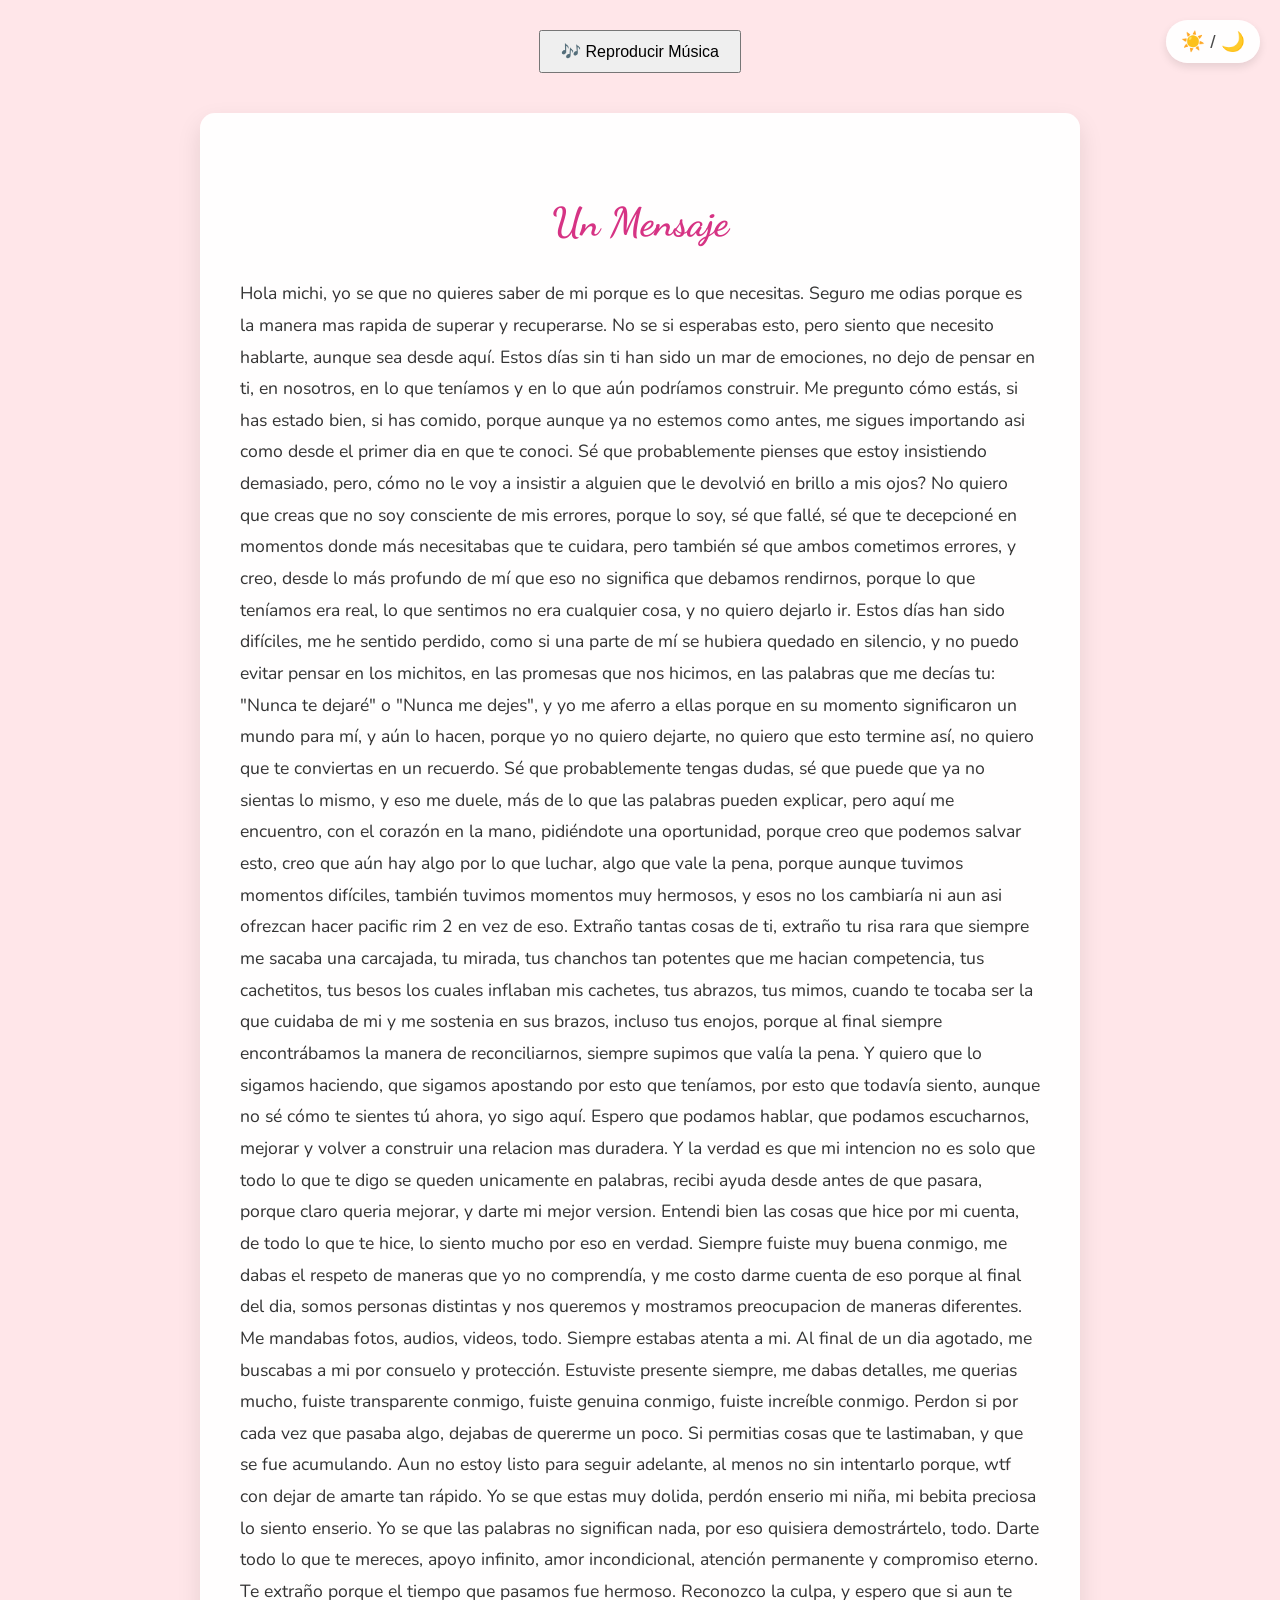
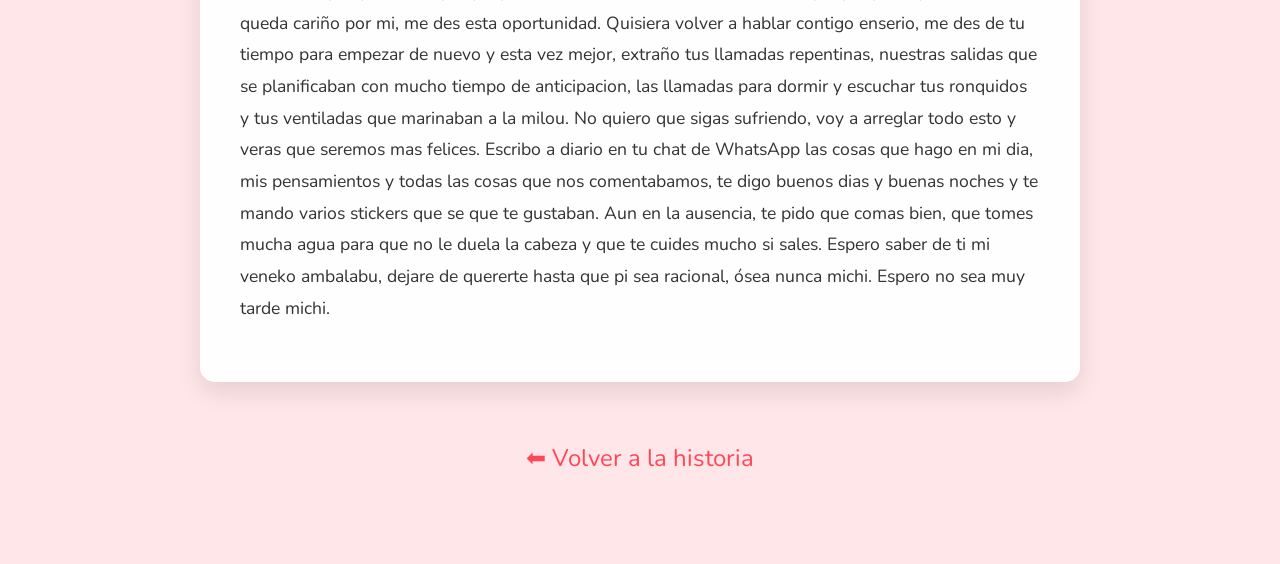
<file: mensaje.html>
<!DOCTYPE html>
<html lang="es" data-theme="day">
<head>
    <meta charset="UTF-8">
    <meta name="viewport" content="width=device-width, initial-scale=1.0">
    <title>Un Mensaje</title>
    <link rel="stylesheet" href="css/style.css">
    <link href="https://fonts.googleapis.com/css2?family=Dancing+Script:wght@600&family=Nunito:wght@300;600&display=swap" rel="stylesheet">
    
    <style>
        /* Estilos específicos para que la carta se vea bonita y centrada */
        .carta-container {
            max-width: 800px;
            margin: 40px auto;
            padding: 40px;
            background: rgba(255, 255, 255, 0.95);
            border-radius: 15px;
            box-shadow: 0 10px 25px rgba(0,0,0,0.1);
            font-family: 'Nunito', sans-serif;
            line-height: 1.8;
            font-size: 1.1rem;
            color: #333;
        }

        /* Soporte para tu modo oscuro */
        [data-theme="night"] .carta-container {
            background: rgba(30, 30, 30, 0.95);
            color: #e0e0e0;
            box-shadow: 0 10px 25px rgba(0,0,0,0.5);
        }

        .titulo-carta {
            font-family: 'Dancing Script', cursive;
            text-align: center;
            font-size: 2.5rem;
            color: #d63384;
            margin-bottom: 20px;
        }

        .controles-musica {
            text-align: center;
            margin-top: 30px;
        }
    </style>
</head>
<body>

    <button id="theme-toggle" class="float-btn theme-btn">☀️ / 🌙</button>

    <!-- Botón para iniciar la música -->
    <div class="controles-musica">
        <button id="btn-musica" class="btn-main" style="padding: 10px 20px; font-size: 1rem;">🎶 Reproducir Música</button>
    </div>

    <!-- Contenedor del texto -->
    <section class="carta-container">
        <h1 class="titulo-carta">Un Mensaje</h1>
        
        <p>Hola michi, yo se que no quieres saber de mi porque es lo que necesitas. Seguro me odias porque es la manera mas rapida de superar y recuperarse. No se si esperabas esto, pero siento que necesito hablarte, aunque sea desde aquí. Estos días sin ti han sido un mar de emociones, no dejo de pensar en ti, en nosotros, en lo que teníamos y en lo que aún podríamos construir. Me pregunto cómo estás, si has estado bien, si has comido, porque aunque ya no estemos como antes, me sigues importando asi como desde el primer dia en que te conoci. Sé que probablemente pienses que estoy insistiendo demasiado, pero, cómo no le voy a insistir a alguien que le devolvió en brillo a mis ojos? No quiero que creas que no soy consciente de mis errores, porque lo soy, sé que fallé, sé que te decepcioné en momentos donde más necesitabas que te cuidara, pero también sé que ambos cometimos errores, y creo, desde lo más profundo de mí que eso no significa que debamos rendirnos, porque lo que teníamos era real, lo que sentimos no era cualquier cosa, y no quiero dejarlo ir. Estos días han sido difíciles, me he sentido perdido, como si una parte de mí se hubiera quedado en silencio, y no puedo evitar pensar en los michitos, en las promesas que nos hicimos, en las palabras que me decías tu: "Nunca te dejaré" o "Nunca me dejes", y yo me aferro a ellas porque en su momento significaron un mundo para mí, y aún lo hacen, porque yo no quiero dejarte, no quiero que esto termine así, no quiero que te conviertas en un recuerdo. Sé que probablemente tengas dudas, sé que puede que ya no sientas lo mismo, у eso me duele, más de lo que las palabras pueden explicar, pero aquí me encuentro, con el corazón en la mano, pidiéndote una oportunidad, porque creo que podemos salvar esto, creo que aún hay algo por lo que luchar, algo que vale la pena, porque aunque tuvimos momentos difíciles, también tuvimos momentos muy hermosos, y esos no los cambiaría ni aun asi ofrezcan hacer pacific rim 2 en vez de eso. Extraño tantas cosas de ti, extraño tu risa rara que siempre me sacaba una carcajada, tu mirada, tus chanchos tan potentes que me hacian competencia, tus cachetitos, tus besos los cuales inflaban mis cachetes, tus abrazos, tus mimos, cuando te tocaba ser la que cuidaba de mi y me sostenia en sus brazos, incluso tus enojos, porque al final siempre encontrábamos la manera de reconciliarnos, siempre supimos que valía la pena. Y quiero que lo sigamos haciendo, que sigamos apostando por esto que teníamos, por esto que todavía siento, aunque no sé cómo te sientes tú ahora, yo sigo aquí. Espero que podamos hablar, que podamos escucharnos, mejorar y volver a construir una relacion mas duradera. Y la verdad es que mi intencion no es solo que todo lo que te digo se queden unicamente en palabras, recibi ayuda desde antes de que pasara, porque claro queria mejorar, y darte mi mejor version. Entendi bien las cosas que hice por mi cuenta, de todo lo que te hice, lo siento mucho por eso en verdad. Siempre fuiste muy buena conmigo, me dabas el respeto de maneras que yo no comprendía, y me costo darme cuenta de eso porque al final del dia, somos personas distintas y nos queremos y mostramos preocupacion de maneras diferentes. Me mandabas fotos, audios, videos, todo. Siempre estabas atenta a mi. Al final de un dia agotado, me buscabas a mi por consuelo y protección. Estuviste presente siempre, me dabas detalles, me querias mucho, fuiste transparente conmigo, fuiste genuina conmigo, fuiste increíble conmigo. Perdon si por cada vez que pasaba algo, dejabas de quererme un poco. Si permitias cosas que te lastimaban, y que se fue acumulando. Aun no estoy listo para seguir adelante, al menos no sin intentarlo porque, wtf con dejar de amarte tan rápido. Yo se que estas muy dolida, perdón enserio mi niña, mi bebita preciosa lo siento enserio. Yo se que las palabras no significan nada, por eso quisiera demostrártelo, todo. Darte todo lo que te mereces, apoyo infinito, amor incondicional, atención permanente y compromiso eterno. Te extraño porque el tiempo que pasamos fue hermoso. Reconozco la culpa, y espero que si aun te queda cariño por mi, me des esta oportunidad. Quisiera volver a hablar contigo enserio, me des de tu tiempo para empezar de nuevo y esta vez mejor,  extraño tus llamadas repentinas, nuestras salidas que se planificaban con mucho tiempo de anticipacion, las llamadas para dormir y escuchar tus ronquidos y tus ventiladas que marinaban a la milou. No quiero que sigas sufriendo, voy a arreglar todo esto y veras que seremos mas felices. Escribo a diario en tu chat de WhatsApp las cosas que hago en mi dia, mis pensamientos y todas las cosas que nos comentabamos, te digo buenos dias y buenas noches y te mando varios stickers que se que te gustaban. Aun en la ausencia, te pido que comas bien, que tomes mucha agua para que no le duela la cabeza y que te cuides mucho si sales. Espero saber de ti mi veneko ambalabu, dejare de quererte hasta que pi sea racional, ósea nunca michi. Espero no sea muy tarde michi.
</p>
        
        <!-- Pega el resto de tu carta aquí siguiendo ese formato -->
        
    </section>

    <!-- Botón para regresar a la línea de tiempo -->
    <div class="navigate-btn-container" style="margin-bottom: 50px;">
        <a href="index.html" class="btn-main">⬅ Volver a la historia</a>
    </div>

    <!-- Cargar tu script principal (para el modo oscuro) -->
    <script src="js/main.js"></script>

    <!-- Script para la lista de reproducción infinita -->
    <script>
        // 1. Define aquí los nombres exactos de tus canciones
        const listaCanciones = ['audio/cancion2.mp3', 'audio/cancion1.mp3'];
        let indiceActual = 0;
        
        // 2. Crear el objeto de audio
        const reproductor = new Audio(listaCanciones[indiceActual]);

        reproductor.volume = 0.1;

        const btnMusica = document.getElementById('btn-musica');

        // 3. Evento: Qué pasa cuando la canción actual termina
        reproductor.addEventListener('ended', () => {
            // Avanzar al siguiente índice. El % hace que si llega a 2, vuelva a 0 (Loop infinito)
            indiceActual = (indiceActual + 1) % listaCanciones.length; 
            reproductor.src = listaCanciones[indiceActual];
            reproductor.play();
        });

        // 4. Evento: Qué pasa al presionar el botón
        btnMusica.addEventListener('click', () => {
            if (reproductor.paused) {
                reproductor.play();
                btnMusica.innerText = "⏸ Pausar Música";
                btnMusica.style.background = "#555"; // Cambia el color visualmente
            } else {
                reproductor.pause();
                btnMusica.innerText = "🎶 Reproducir Música";
                btnMusica.style.background = ""; // Restaura tu color original
            }
        });
    </script>
</body>
</html>
</file>
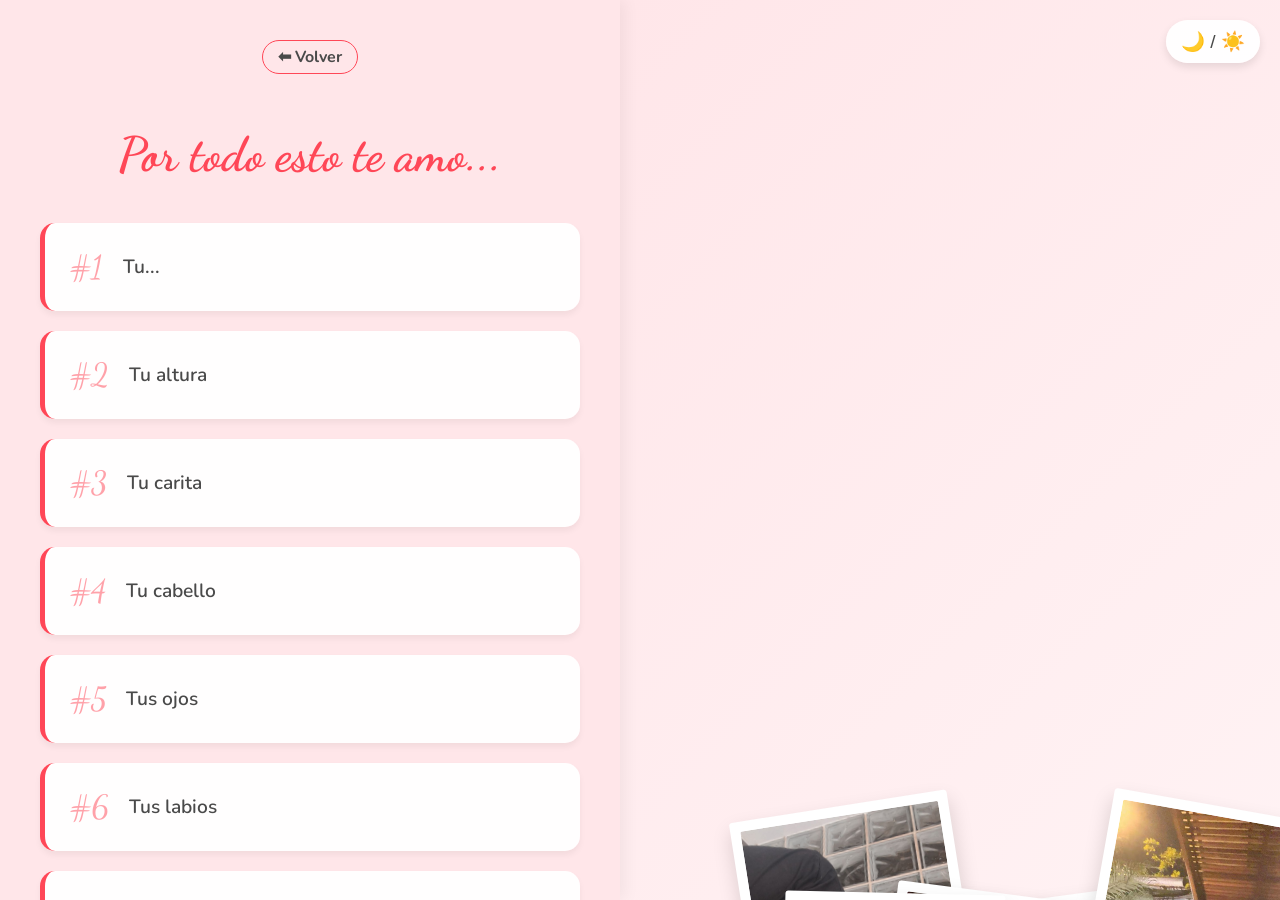
<file: razones.html>
<!DOCTYPE html>
<html lang="es" data-theme="day">
<head>
    <meta charset="UTF-8">
    <meta name="viewport" content="width=device-width, initial-scale=1.0">
    <title>Razones por las que te amo ❤️</title>
    <link rel="stylesheet" href="css/style.css">
    <link href="https://fonts.googleapis.com/css2?family=Dancing+Script:wght@600&family=Nunito:wght@300;600;800&display=swap" rel="stylesheet">
</head>
<body>
    
    <button id="theme-toggle" class="float-btn">🌙 / ☀️</button>

    <div class="split-screen">
        
        <div class="left-pane">
            <header class="razones-header">
                <a href="index.html" class="btn-back">⬅ Volver</a>
                <h1>Por todo esto te amo...</h1>
            </header>

            <div class="razones-grid" id="gridRazones">
                </div>
        </div>

        <div class="right-pane" id="flyingArea">
            </div>

    </div>

    <script>
        // 1. TU LISTA DE RAZONES
        const listaRazones = [
            "Tu...", "Tu altura", "Tu carita", "Tu cabello", "Tus ojos", 
            "Tus labios", "Tu sonrisa", "Tus manos", "Tu olor", "Tu voz", 
            "Tus risas", "La manera en que me miras", "Tus besos", "Tus abrazos", 
            "Tu personalidad", "Tu forma de ser", "Tu humor tan amplio", "Tu locura", 
            "Tu lado sensible", "Tu ternura", "Tu creatividad", "Tu inteligencia", 
            "Tus pensamientos", "Tus gustos tan variados", "Tu seriedad", "Tu paciencia", 
            "Tu honestidad", "Tu responsabilidad", "Tu esfuerzo", "Tu ambición", 
            "Tu valentía", "Tu confianza", "Tu atención", "Tu apoyo", "Tu compañía", 
            "Tus mensajes", "Tu forma de amar", "Tus ataques de amor", "Tu nombre", 
            "Tu Cuerpo", "Nuevamente tu ❤️"
        ];

        // 2. TUS FOTOS (Nombres de archivo que vi en tu captura)
        // Agrega aquí las que quieras que salgan volando
        const listaFotos = [
            "michi1.jpeg", "michi2.jpeg", "michi3.jpeg", "michi4.jpeg",
            "5 enero.jpeg", "7 enero.jpeg", "25 octubre3.jpeg", "15 noviembre.jpeg"
        ];

        // GENERAR RAZONES (Izquierda)
        const containerRazones = document.getElementById('gridRazones');
        listaRazones.forEach((razon, index) => {
            const card = document.createElement('div');
            card.className = 'reason-card';
            // Animación de entrada escalonada
            card.style.animationDelay = `${index * 0.1}s`;
            card.innerHTML = `
                <div class="reason-number">#${index + 1}</div>
                <div class="reason-text">${razon}</div>
            `;
            containerRazones.appendChild(card);
        });

        // GENERAR FOTOS VOLADORAS (Derecha)
        const containerFotos = document.getElementById('flyingArea');
        
        listaFotos.forEach((foto) => {
            const polaroid = document.createElement('div');
            polaroid.className = 'flying-polaroid';
            
            // Posiciones aleatorias
            const randomLeft = Math.random() * 60 + 10; // Entre 10% y 70% del ancho
            const randomDuration = Math.random() * 10 + 10; // Entre 10s y 20s de flotación
            const randomDelay = Math.random() * 5; // Retraso inicial
            const randomRot = (Math.random() * 30) - 15; // Rotación

            polaroid.style.left = `${randomLeft}%`;
            polaroid.style.animationDuration = `${randomDuration}s`;
            polaroid.style.animationDelay = `-${randomDelay}s`; // Negativo para que empiecen ya movidas
            polaroid.style.transform = `rotate(${randomRot}deg)`;

            polaroid.innerHTML = `<img src="img/${foto}" alt="Nosotros">`;
            containerFotos.appendChild(polaroid);
        });

        // LÓGICA DE TEMA (Copiada del main para que funcione aquí también)
        const themeBtn = document.getElementById('theme-toggle');
        const html = document.documentElement;
        if(localStorage.getItem('theme') === 'night') { html.setAttribute('data-theme', 'night'); }
        themeBtn.addEventListener('click', () => {
            if(html.getAttribute('data-theme') === 'day') {
                html.setAttribute('data-theme', 'night');
                localStorage.setItem('theme', 'night');
            } else {
                html.setAttribute('data-theme', 'day');
                localStorage.setItem('theme', 'day');
            }
        });
    </script>
</body>
</html>
</file>
<file: css/style.css>
/* =========================================
   1. VARIABLES Y TEMAS (COLORES PASTEL)
   ========================================= */
:root {
    --bg-color: #ffe6e9; 
    --text-color: #4a4a4a;
    --card-bg: rgba(255, 255, 255, 0.95); /* Un poco más sólido */
    --timeline-bar: linear-gradient(to bottom, #ff9a9e, #fad0c4, #a18cd1); /* Degradado Vertical */
    --accent: #ff4757; 
}

[data-theme="night"] {
    --bg-color: #2c3e50;
    --text-color: #ecf0f1;
    --card-bg: rgba(44, 62, 80, 0.95);
    --timeline-bar: linear-gradient(to bottom, #4facfe, #00f2fe);
    --accent: #00d2d3; 
}

body {
    background-color: var(--bg-color);
    color: var(--text-color);
    font-family: 'Nunito', sans-serif;
    transition: background-color 0.5s ease, color 0.5s ease;
    margin: 0;
    overflow-x: hidden; 
}

/* Fuentes */
h1, h2, h3, .t-date, .polaroid p { font-family: 'Dancing Script', cursive; }

/* =========================================
   2. BOTONES Y UTILIDADES
   ========================================= */
.float-btn {
    position: fixed; top: 20px; right: 20px; z-index: 1000;
    padding: 10px 15px; border-radius: 50px; border: none; cursor: pointer;
    background: var(--card-bg); color: var(--text-color);
    font-size: 1.2rem; box-shadow: 0 4px 8px rgba(0,0,0,0.1);
    transition: transform 0.3s;
}
.float-btn:hover { transform: scale(1.1); }

.hero { text-align: center; padding: 40px 20px; }
h1 { font-size: 3rem; margin-bottom: 10px; }
h2 { text-align: center; margin-top: 40px; font-size: 2.5rem; }

.counter-box { font-size: 1.2rem; margin: 20px 0; }
.confetti { position: fixed; z-index: 9999; font-size: 2rem; animation: fall linear forwards; }
@keyframes fall { to { transform: translateY(100vh) rotate(720deg); } }
.navigate-btn-container { text-align: center; margin: 60px 0; padding-bottom: 40px; }
.navigate-btn-container a { text-decoration: none; color: var(--accent); font-size: 1.5rem; }

/* =========================================
   3. TIMELINE VERTICAL (ZIG-ZAG)
   ========================================= */
.timeline-section {
    position: relative;
    padding: 50px 0;
    max-width: 1000px; /* Ancho máximo para mantener el orden */
    margin: 0 auto;
}

/* Ocultamos scroll horizontal antiguo */
.horizontal-scroll-container { display: block; overflow: visible; padding: 0; }

/* LA BARRA VERTICAL */
.timeline-line {
    position: absolute;
    top: 0; bottom: 0; left: 50%; 
    width: 6px; 
    background: var(--timeline-bar);
    transform: translateX(-50%);
    border-radius: 4px;
    z-index: 0;
}

/* Contenedor de items */
.timeline-items {
    display: flex;
    flex-direction: column;
    gap: 350px; /* ESPACIO GRANDE para que quepan las fotos */
    padding-top: 100px;
    padding-bottom: 100px;
    align-items: center;
    position: relative;
    z-index: 1;
}

/* El Punto Central */
.t-item {
    position: relative;
    width: 20px; height: 20px;
    background: var(--accent);
    border: 4px solid #fff;
    border-radius: 50%;
    cursor: pointer;
    transition: transform 0.3s;
    box-shadow: 0 0 10px rgba(0,0,0,0.2);
}
.t-item:hover { transform: scale(1.5); background: #fff; border-color: var(--accent); }

/* FECHA (Siempre visible) */
.t-date {
    position: absolute;
    top: -40px;
    width: 200px;
    text-align: center;
    left: 50%; transform: translateX(-50%);
    font-size: 1.6rem;
    font-weight: bold;
    color: var(--accent);
    text-shadow: 2px 2px 0px rgba(255,255,255,0.8);
}

/* MENSAJE (Burbuja) */
.t-message {
    position: absolute;
    top: 40px; /* Debajo del punto */
    left: 50%; transform: translateX(-50%) scale(0);
    background: var(--card-bg);
    color: var(--text-color);
    padding: 20px;
    border-radius: 15px;
    box-shadow: 0 5px 20px rgba(0,0,0,0.15);
    width: 250px;
    text-align: center;
    transition: transform 0.3s ease;
    z-index: 20;
    pointer-events: none;
}
.t-item:hover .t-message { transform: translateX(-50%) scale(1); }

/* GRUPO DE FOTOS */
.polaroid-group {
    position: absolute;
    display: flex;
    flex-wrap: wrap;
    gap: 20px;
    top: -50px; /* Alineadas con el punto */
    width: 400px; /* Espacio reservado para fotos */
    justify-content: center;
}

/* =========================================
   LÓGICA ZIG-ZAG (Izquierda / Derecha)
   ========================================= */

/* --- PARES: Fotos a la DERECHA --- */
.t-item:nth-child(even) .polaroid-group {
    left: 60px; /* Empiezan a la derecha del punto */
}
/* --- IMPARES: Fotos a la IZQUIERDA --- */
.t-item:nth-child(odd) .polaroid-group {
    right: 60px; /* Empiezan a la izquierda del punto */
    flex-direction: row-reverse; /* Para que la foto más cercana al centro sea la primera */
}

/* =========================================
   ESTILO POLAROIDS
   ========================================= */
.mini-polaroid {
    width: 140px;
    background: #fff;
    padding: 8px 8px 30px 8px; /* Borde inferior tipo polaroid */
    box-shadow: 0 4px 8px rgba(0,0,0,0.2);
    transform: rotate(var(--rot));
    transition: transform 0.3s, z-index 0.3s;
}
.mini-polaroid img, .mini-polaroid video {
    width: 100%; height: auto; display: block; border-radius: 2px;
}
.mini-polaroid:hover {
    transform: scale(1.4) rotate(0deg) !important;
    z-index: 100;
    position: relative;
}

/* =========================================
   CASO ESPECIAL: 13 DE SEPTIEMBRE
   (Texto visible siempre si no hay fotos)
   ========================================= */
.t-item.solo-texto .t-message {
    transform: translateX(-50%) scale(1); /* Siempre visible */
    background: var(--accent); /* Fondo destacado */
    color: #fff;
    font-size: 1.1rem;
    width: 300px;
}
/* Flechita del mensaje especial */
.t-item.solo-texto .t-message::after { border-color: transparent transparent var(--accent) transparent; }




/* =========================================
   RAZONES
   ========================================= */

/* =========================================
   PÁGINA DE RAZONES (SPLIT SCREEN)
   ========================================= */

/* Contenedor Principal dividido en 2 */
.split-screen {
    display: flex;
    height: 100vh; /* Ocupa toda la pantalla */
    overflow: hidden;
}

/* --- COLUMNA IZQUIERDA (RAZONES) --- */
.left-pane {
    width: 45%; /* Menos de la mitad para dar espacio a fotos */
    overflow-y: auto; /* Scroll vertical */
    padding: 40px;
    background: var(--bg-color);
    box-shadow: 5px 0 15px rgba(0,0,0,0.05);
    z-index: 10;
    position: relative;
}

.razones-header {
    text-align: center;
    margin-bottom: 40px;
}
.razones-header h1 {
    font-size: 3rem;
    color: var(--accent);
}
.btn-back {
    display: inline-block;
    margin-bottom: 20px;
    text-decoration: none;
    color: var(--text-color);
    font-weight: bold;
    border: 1px solid var(--accent);
    padding: 5px 15px;
    border-radius: 20px;
    transition: 0.3s;
}
.btn-back:hover { background: var(--accent); color: #fff; }

/* Grid de Tarjetas de Razones */
.razones-grid {
    display: grid;
    grid-template-columns: 1fr; /* Una columna para que se lea bien */
    gap: 20px;
    padding-bottom: 50px;
}

.reason-card {
    background: var(--card-bg);
    padding: 25px;
    border-radius: 15px;
    display: flex;
    align-items: center;
    gap: 20px;
    box-shadow: 0 4px 6px rgba(0,0,0,0.05);
    border-left: 5px solid var(--accent);
    animation: fadeInUp 0.5s ease backwards;
    transition: transform 0.2s;
}
.reason-card:hover {
    transform: translateX(10px); /* Se mueve un poquito a la derecha al pasar mouse */
    background: #fff;
}

.reason-number {
    font-family: 'Dancing Script', cursive;
    font-size: 2rem;
    color: var(--accent);
    opacity: 0.5;
}

.reason-text {
    font-size: 1.2rem;
    font-weight: 600;
    color: var(--text-color);
}

/* --- COLUMNA DERECHA (FOTOS VOLADORAS) --- */
.right-pane {
    width: 55%;
    background: linear-gradient(135deg, var(--bg-color), rgba(255,255,255,0.5));
    position: relative;
    overflow: hidden; /* Para que las fotos no se salgan */
}

/* La Polaroid Voladora */
.flying-polaroid {
    position: absolute;
    width: 200px; /* Tamaño grandecito */
    background: white;
    padding: 10px 10px 30px 10px;
    box-shadow: 0 10px 20px rgba(0,0,0,0.15);
    border-radius: 3px;
    /* Animación de flotar */
    animation-name: floatUp;
    animation-timing-function: linear;
    animation-iteration-count: infinite;
    bottom: -300px; /* Empiezan debajo de la pantalla */
}

.flying-polaroid img {
    width: 100%;
    height: auto;
    display: block;
    border-radius: 2px;
}

/* Keyframes para hacerlas volar hacia arriba */
@keyframes floatUp {
    0% {
        transform: translateY(0) rotate(var(--rot));
        bottom: -300px;
        opacity: 0;
    }
    10% { opacity: 1; }
    90% { opacity: 1; }
    100% {
        transform: translateY(-120vh) rotate(var(--rot)); /* Suben hasta salir por arriba */
        bottom: 100%;
        opacity: 0;
    }
}

/* Animación de entrada para las cartas */
@keyframes fadeInUp {
    from { opacity: 0; transform: translateY(20px); }
    to { opacity: 1; transform: translateY(0); }
}

/* Responsive para celular (se ponen una debajo de otra) */
@media (max-width: 768px) {
    .split-screen { flex-direction: column; height: auto; }
    .left-pane, .right-pane { width: 100%; height: auto; }
    .right-pane { height: 300px; order: -1; /* Fotos arriba en cel */ }
}
</file>
